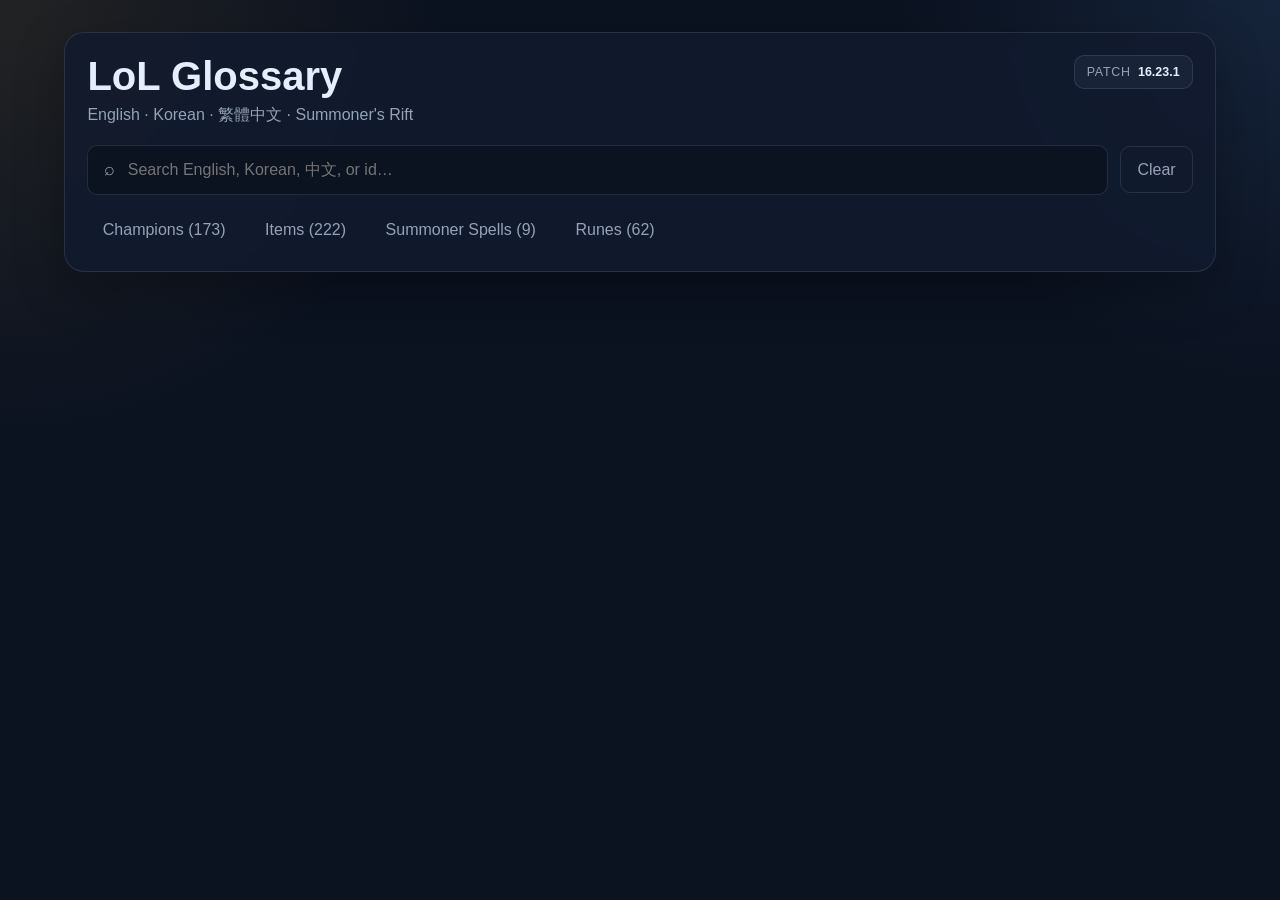
<file: docs/index.html>
<!DOCTYPE html>
<html lang="zh-Hant">
  <head>
    <meta charset="UTF-8" />
    <meta name="viewport" content="width=device-width, initial-scale=1.0" />
    <title>LoL Glossary · EN / KO / 台灣中文</title>
    <link rel="stylesheet" href="styles.css?v=20260829i" />
  </head>
  <body class="landing">
    <div class="page">
      <header class="header">
        <div class="header-top">
          <div>
            <h1>LoL Glossary</h1>
            <p class="subtitle">English · Korean · 繁體中文 · Summoner's Rift</p>
          </div>
          <div class="meta-card">
            <span class="meta-label">Patch</span>
            <span id="patch-version" class="meta-value">—</span>
          </div>
        </div>

        <div class="search-row">
          <label class="search-field" for="search-input">
            <span class="search-icon" aria-hidden="true">⌕</span>
            <input
              id="search-input"
              type="search"
              placeholder="Search English, Korean, 中文, or id…"
              autocomplete="off"
              spellcheck="false"
            />
          </label>
          <button id="clear-search" type="button" class="ghost-button">Clear</button>
        </div>

        <nav id="category-tabs" class="tabs" aria-label="Categories"></nav>
      </header>

      <main class="main">
        <div id="results-bar" class="results-bar hidden">
          <p id="results-summary">Loading glossary…</p>
        </div>

        <section id="champion-view" class="champion-view hidden" aria-label="Champions">
          <div id="champion-grid" class="champion-grid"></div>
          <div id="champion-detail" class="champion-detail hidden"></div>
        </section>

        <section id="item-view" class="item-view hidden" aria-label="Items">
          <nav id="item-tier-tabs" class="item-tier-tabs" aria-label="Item tiers"></nav>
          <div id="item-grid" class="item-grid"></div>
          <div id="item-detail" class="item-detail hidden"></div>
        </section>

        <section id="summoner-view" class="summoner-view hidden" aria-label="Summoner Spells">
          <div id="summoner-grid" class="summoner-grid"></div>
          <div id="summoner-detail" class="summoner-detail hidden"></div>
        </section>

        <section id="rune-view" class="rune-view hidden" aria-label="Runes">
          <div id="rune-groups" class="rune-groups"></div>
          <div id="rune-detail" class="rune-detail hidden"></div>
        </section>

        <section id="search-view" class="search-view hidden" aria-label="Search results">
          <p id="search-summary" class="search-summary"></p>
          <div id="search-hits" class="search-hits"></div>
          <div id="search-detail" class="search-detail hidden"></div>
        </section>

        <p id="empty-state" class="empty-state hidden">No matches found.</p>
      </main>

      <footer class="footer">
        <p>
          Data from
          <a href="https://developer.riotgames.com/docs/lol" target="_blank" rel="noreferrer">Riot Data Dragon</a>.
        </p>
      </footer>
    </div>

    <template id="search-hit-template">
      <article class="search-hit">
        <button type="button" class="search-hit-main">
          <span class="chip"></span>
          <img class="search-hit-icon" alt="" loading="lazy" width="48" height="48" />
          <span class="search-hit-names">
            <span class="en"></span>
            <span class="sep">·</span>
            <span class="ko"></span>
            <span class="sep">·</span>
            <span class="zh"></span>
          </span>
        </button>
      </article>
    </template>

    <template id="champion-tile-template">
      <button type="button" class="champion-tile">
        <img class="champion-tile-icon" alt="" loading="lazy" width="60" height="60" />
      </button>
    </template>

    <template id="champion-detail-template">
      <article class="champion-detail-card">
        <button type="button" class="champion-detail-close" aria-label="Close">×</button>
        <div class="champion-detail-header">
          <img class="champion-detail-icon" alt="" width="48" height="48" />
          <div class="champion-detail-heading">
            <h2 class="champion-detail-title en"></h2>
            <p class="champion-detail-subtitle">
              <span class="ko"></span>
              <span class="sep">·</span>
              <span class="zh"></span>
            </p>
          </div>
        </div>
        <section class="champion-spells">
          <h3 class="champion-spells-title">Abilities</h3>
          <div class="champion-spells-list"></div>
        </section>
      </article>
    </template>

    <template id="item-tile-template">
      <button type="button" class="item-tile">
        <img class="item-tile-icon" alt="" loading="lazy" width="48" height="48" />
      </button>
    </template>

    <template id="item-detail-template">
      <article class="item-detail-card">
        <button type="button" class="item-detail-close" aria-label="Close">×</button>
        <div class="item-detail-header">
          <img class="item-detail-icon" alt="" width="48" height="48" />
          <div class="item-detail-heading">
            <h2 class="item-detail-title en"></h2>
            <p class="item-detail-subtitle">
              <span class="ko"></span>
              <span class="sep">·</span>
              <span class="zh"></span>
            </p>
            <p class="item-gold" hidden></p>
          </div>
        </div>
        <div class="detail-lang-tabs" role="tablist" aria-label="Description language">
          <button type="button" data-lang="en">EN</button>
          <button type="button" data-lang="ko">한국어</button>
          <button type="button" data-lang="zh_TW">繁體中文</button>
        </div>
        <div class="entry-tooltip"></div>
      </article>
    </template>

    <template id="summoner-tile-template">
      <button type="button" class="summoner-tile">
        <img class="summoner-tile-icon" alt="" loading="lazy" width="48" height="48" />
      </button>
    </template>

    <template id="summoner-detail-template">
      <article class="summoner-detail-card">
        <button type="button" class="summoner-detail-close" aria-label="Close">×</button>
        <div class="summoner-detail-header">
          <img class="summoner-detail-icon" alt="" width="48" height="48" />
          <div class="summoner-detail-heading">
            <h2 class="summoner-detail-title en"></h2>
            <p class="summoner-detail-subtitle">
              <span class="ko"></span>
              <span class="sep">·</span>
              <span class="zh"></span>
            </p>
          </div>
        </div>
      </article>
    </template>

    <template id="rune-tile-template">
      <button type="button" class="rune-tile">
        <img class="rune-tile-icon" alt="" loading="lazy" width="40" height="40" />
      </button>
    </template>

    <template id="rune-detail-template">
      <article class="rune-detail-card">
        <button type="button" class="rune-detail-close" aria-label="Close">×</button>
        <div class="rune-detail-header">
          <img class="rune-detail-icon" alt="" width="48" height="48" />
          <div class="rune-detail-heading">
            <h2 class="rune-detail-title en"></h2>
            <p class="rune-detail-subtitle">
              <span class="ko"></span>
              <span class="sep">·</span>
              <span class="zh"></span>
            </p>
          </div>
        </div>
        <div class="detail-lang-tabs" role="tablist" aria-label="Description language">
          <button type="button" data-lang="en">EN</button>
          <button type="button" data-lang="ko">한국어</button>
          <button type="button" data-lang="zh_TW">繁體中文</button>
        </div>
        <div class="entry-tooltip"></div>
      </article>
    </template>

    <script src="data/glossary.js?v=16.23.1"></script>
    <script src="app.js?v=20260829i"></script>
  </body>
</html>
</file>
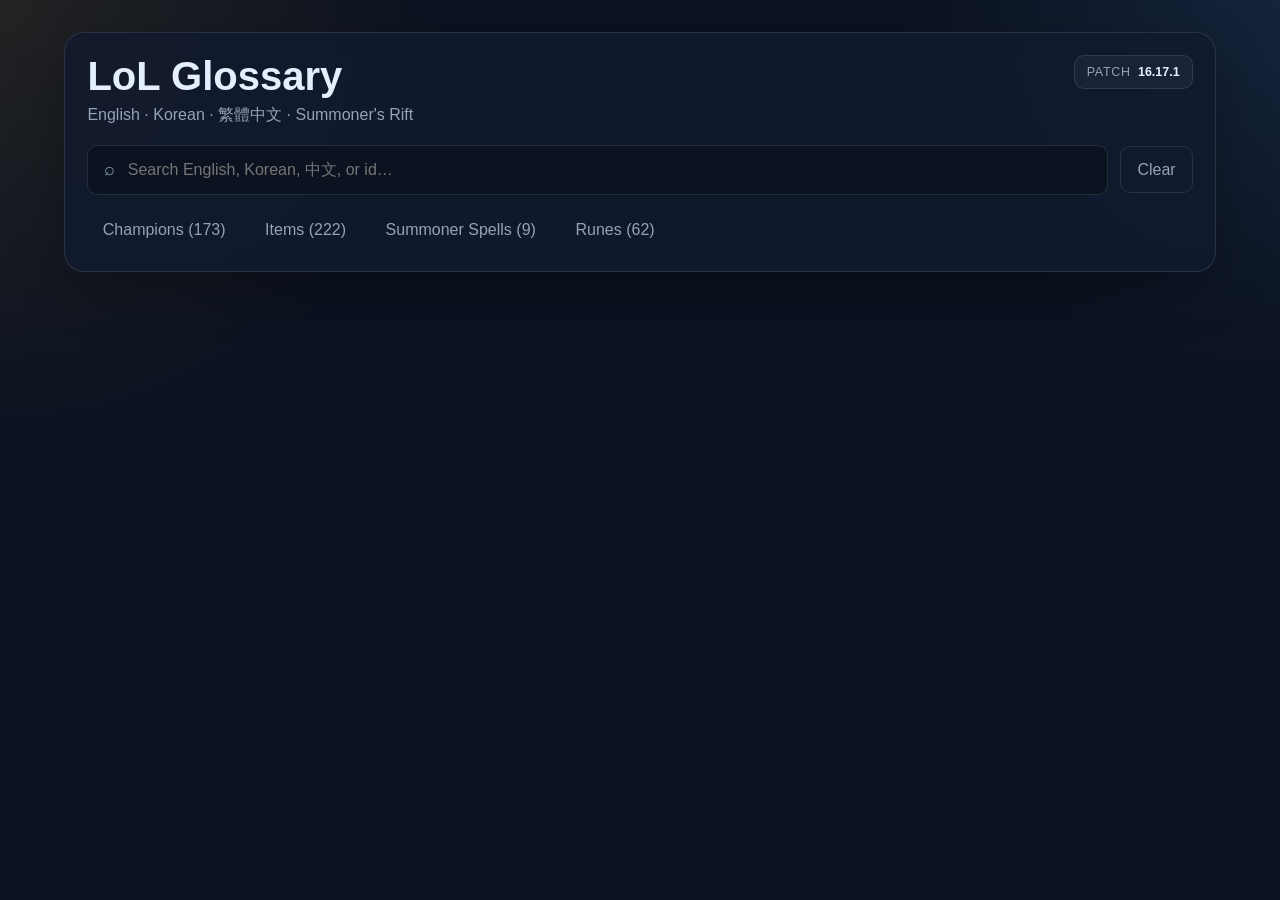
<file: web/index.html>
<!DOCTYPE html>
<html lang="zh-Hant">
  <head>
    <meta charset="UTF-8" />
    <meta name="viewport" content="width=device-width, initial-scale=1.0" />
    <title>LoL Glossary · EN / KO / 台灣中文</title>
    <link rel="stylesheet" href="styles.css?v=20260829e" />
  </head>
  <body class="landing">
    <div class="page">
      <header class="header">
        <div class="header-top">
          <div>
            <h1>LoL Glossary</h1>
            <p class="subtitle">English · Korean · 繁體中文 · Summoner's Rift</p>
          </div>
          <div class="meta-card">
            <span class="meta-label">Patch</span>
            <span id="patch-version" class="meta-value">—</span>
          </div>
        </div>

        <div class="search-row">
          <label class="search-field" for="search-input">
            <span class="search-icon" aria-hidden="true">⌕</span>
            <input
              id="search-input"
              type="search"
              placeholder="Search English, Korean, 中文, or id…"
              autocomplete="off"
              spellcheck="false"
            />
          </label>
          <button id="clear-search" type="button" class="ghost-button">Clear</button>
        </div>

        <nav id="category-tabs" class="tabs" aria-label="Categories"></nav>
      </header>

      <main class="main">
        <div id="results-bar" class="results-bar">
          <p id="results-summary">Loading glossary…</p>
        </div>

        <section id="champion-view" class="champion-view hidden" aria-label="Champions">
          <div id="champion-grid" class="champion-grid"></div>
          <div id="champion-detail" class="champion-detail hidden"></div>
        </section>

        <section id="item-view" class="item-view hidden" aria-label="Items">
          <nav id="item-tier-tabs" class="item-tier-tabs" aria-label="Item tiers"></nav>
          <div id="item-grid" class="item-grid"></div>
          <div id="item-detail" class="item-detail hidden"></div>
        </section>

        <section id="summoner-view" class="summoner-view hidden" aria-label="Summoner Spells">
          <div id="summoner-grid" class="summoner-grid"></div>
          <div id="summoner-detail" class="summoner-detail hidden"></div>
        </section>

        <section id="rune-view" class="rune-view hidden" aria-label="Runes">
          <div id="rune-groups" class="rune-groups"></div>
          <div id="rune-detail" class="rune-detail hidden"></div>
        </section>

        <div id="table-wrap" class="table-wrap">
          <table class="results-table">
            <thead>
              <tr>
                <th scope="col">Category</th>
                <th scope="col"><span class="sr-only">Icon</span></th>
                <th scope="col">English</th>
                <th scope="col">Korean</th>
                <th scope="col">台灣中文</th>
                <th scope="col"><span class="sr-only">Copy</span></th>
              </tr>
            </thead>
            <tbody id="results-body"></tbody>
          </table>
        </div>

        <div id="results-cards" class="results-cards" aria-live="polite"></div>

        <p id="empty-state" class="empty-state hidden">No matches found.</p>
      </main>

      <footer class="footer">
        <p>
          Data from
          <a href="https://developer.riotgames.com/docs/lol" target="_blank" rel="noreferrer">Riot Data Dragon</a>.
        </p>
      </footer>
    </div>

    <template id="row-template">
      <tr>
        <td><span class="chip"></span></td>
        <td>
          <img class="entry-icon" alt="" loading="lazy" width="48" height="48" />
        </td>
        <td><span class="primary-text en"></span></td>
        <td><span class="primary-text ko"></span></td>
        <td><span class="primary-text zh"></span></td>
        <td>
          <button type="button" class="copy-button">Copy</button>
        </td>
      </tr>
    </template>

    <template id="champion-tile-template">
      <button type="button" class="champion-tile">
        <img class="champion-tile-icon" alt="" loading="lazy" width="60" height="60" />
      </button>
    </template>

    <template id="champion-detail-template">
      <article class="champion-detail-card">
        <button type="button" class="champion-detail-close" aria-label="Close">×</button>
        <div class="champion-detail-header">
          <img class="champion-detail-icon" alt="" width="48" height="48" />
          <div class="champion-detail-heading">
            <h2 class="champion-detail-title en"></h2>
            <p class="champion-detail-subtitle">
              <span class="ko"></span>
              <span class="sep">·</span>
              <span class="zh"></span>
            </p>
          </div>
        </div>
        <section class="champion-spells">
          <h3 class="champion-spells-title">Abilities</h3>
          <div class="champion-spells-list"></div>
        </section>
        <button type="button" class="copy-button">Copy</button>
      </article>
    </template>

    <template id="item-tile-template">
      <button type="button" class="item-tile">
        <img class="item-tile-icon" alt="" loading="lazy" width="48" height="48" />
      </button>
    </template>

    <template id="item-detail-template">
      <article class="item-detail-card">
        <button type="button" class="item-detail-close" aria-label="Close">×</button>
        <div class="item-detail-header">
          <img class="item-detail-icon" alt="" width="48" height="48" />
          <div class="item-detail-heading">
            <h2 class="item-detail-title en"></h2>
            <p class="item-detail-subtitle">
              <span class="ko"></span>
              <span class="sep">·</span>
              <span class="zh"></span>
            </p>
          </div>
        </div>
        <button type="button" class="copy-button">Copy</button>
      </article>
    </template>

    <template id="summoner-tile-template">
      <button type="button" class="summoner-tile">
        <img class="summoner-tile-icon" alt="" loading="lazy" width="48" height="48" />
      </button>
    </template>

    <template id="summoner-detail-template">
      <article class="summoner-detail-card">
        <button type="button" class="summoner-detail-close" aria-label="Close">×</button>
        <div class="summoner-detail-header">
          <img class="summoner-detail-icon" alt="" width="48" height="48" />
          <div class="summoner-detail-heading">
            <h2 class="summoner-detail-title en"></h2>
            <p class="summoner-detail-subtitle">
              <span class="ko"></span>
              <span class="sep">·</span>
              <span class="zh"></span>
            </p>
          </div>
        </div>
        <button type="button" class="copy-button">Copy</button>
      </article>
    </template>

    <template id="rune-tile-template">
      <button type="button" class="rune-tile">
        <img class="rune-tile-icon" alt="" loading="lazy" width="40" height="40" />
      </button>
    </template>

    <template id="rune-detail-template">
      <article class="rune-detail-card">
        <button type="button" class="rune-detail-close" aria-label="Close">×</button>
        <div class="rune-detail-header">
          <img class="rune-detail-icon" alt="" width="48" height="48" />
          <div class="rune-detail-heading">
            <h2 class="rune-detail-title en"></h2>
            <p class="rune-detail-subtitle">
              <span class="ko"></span>
              <span class="sep">·</span>
              <span class="zh"></span>
            </p>
          </div>
        </div>
        <button type="button" class="copy-button">Copy</button>
      </article>
    </template>

    <template id="card-template">
      <article class="result-card">
        <div class="card-line">
          <span class="chip"></span>
          <img class="entry-icon" alt="" loading="lazy" width="48" height="48" />
          <p class="card-names">
            <span class="en"></span>
            <span class="sep">·</span>
            <span class="ko"></span>
            <span class="sep">·</span>
            <span class="zh"></span>
          </p>
          <button type="button" class="copy-button">Copy</button>
        </div>
      </article>
    </template>

    <script src="data/glossary.js?v=20260829d"></script>
    <script src="app.js?v=20260829e"></script>
  </body>
</html>
</file>
<file: docs/styles.css>
:root {
  color-scheme: dark;
  --bg: #0b1220;
  --bg-soft: #182338;
  --line: rgba(148, 163, 184, 0.18);
  --text: #e5eefc;
  --muted: #94a3b8;
  --accent: #c89b3c;
  --accent-soft: rgba(200, 155, 60, 0.14);
  --success: #34d399;
  --shadow: 0 18px 50px rgba(0, 0, 0, 0.28);
  --radius: 16px;
  --radius-sm: 10px;
  font-family: "Segoe UI", "Noto Sans TC", "PingFang TC", sans-serif;
}

* {
  box-sizing: border-box;
}

body {
  margin: 0;
  min-height: 100vh;
  background:
    radial-gradient(circle at top left, rgba(200, 155, 60, 0.12), transparent 28rem),
    radial-gradient(circle at top right, rgba(96, 165, 250, 0.12), transparent 24rem),
    var(--bg);
  color: var(--text);
}

a {
  color: #93c5fd;
}

code {
  font-family: Consolas, "Courier New", monospace;
  font-size: 0.92em;
}

.page {
  width: min(1200px, calc(100% - 4rem));
  margin: 0 auto;
  padding: 2rem 1.5rem 3rem;
}

body.landing .main,
body.landing .footer {
  display: none;
}

.header,
.main,
.footer {
  margin-bottom: 1.25rem;
}

.header {
  background: rgba(18, 27, 46, 0.88);
  border: 1px solid var(--line);
  border-radius: calc(var(--radius) + 4px);
  padding: 1.4rem;
  box-shadow: var(--shadow);
  backdrop-filter: blur(10px);
}

.header-top {
  display: flex;
  justify-content: space-between;
  gap: 1rem;
  align-items: start;
  margin-bottom: 1.2rem;
}

h1 {
  margin: 0;
  font-size: clamp(1.8rem, 4vw, 2.5rem);
  line-height: 1.05;
}

.subtitle {
  margin: 0.45rem 0 0;
  color: var(--muted);
}

.meta-card {
  display: flex;
  align-items: baseline;
  gap: 0.45rem;
  padding: 0.55rem 0.75rem;
  border-radius: var(--radius-sm);
  background: var(--bg-soft);
  border: 1px solid var(--line);
  white-space: nowrap;
}

.meta-label,
.meta-value {
  color: var(--muted);
  font-size: 0.78rem;
  text-transform: uppercase;
  letter-spacing: 0.06em;
}

.meta-value {
  color: var(--text);
  text-transform: none;
  letter-spacing: 0;
  font-weight: 600;
}

.search-row {
  display: flex;
  gap: 0.75rem;
  align-items: center;
}

.search-field {
  flex: 1;
  display: flex;
  align-items: center;
  gap: 0.65rem;
  padding: 0.85rem 1rem;
  border-radius: var(--radius-sm);
  background: var(--bg);
  border: 1px solid var(--line);
}

.search-field:focus-within {
  border-color: rgba(96, 165, 250, 0.65);
  box-shadow: 0 0 0 3px rgba(96, 165, 250, 0.18);
}

.search-icon {
  color: var(--muted);
  font-size: 1.1rem;
}

#search-input {
  width: 100%;
  border: 0;
  outline: none;
  background: transparent;
  color: var(--text);
  font: inherit;
  font-size: 1rem;
}

.ghost-button,
.tab-button {
  border: 0;
  cursor: pointer;
  font: inherit;
}

.ghost-button {
  padding: 0.85rem 1rem;
  border-radius: var(--radius-sm);
  background: transparent;
  color: var(--muted);
  border: 1px solid var(--line);
}

.ghost-button:hover,
.tab-button:hover {
  filter: brightness(1.08);
}

.tabs {
  display: flex;
  flex-wrap: wrap;
  gap: 0.55rem;
  margin-top: 1rem;
}

.tab-button {
  padding: 0.55rem 0.9rem;
  border-radius: 999px;
  background: transparent;
  color: var(--muted);
  border: 1px solid transparent;
}

.tab-button.active {
  color: var(--text);
  background: var(--accent-soft);
  border-color: rgba(200, 155, 60, 0.35);
}

.main {
  background: rgba(18, 27, 46, 0.72);
  border: 1px solid var(--line);
  border-radius: calc(var(--radius) + 4px);
  overflow: hidden;
}

.main:has(.champion-view:not(.hidden)),
.main:has(.item-view:not(.hidden)),
.main:has(.summoner-view:not(.hidden)),
.main:has(.rune-view:not(.hidden)),
.main:has(.search-view:not(.hidden)) {
  overflow: visible;
}

.results-bar {
  padding: 0.95rem 1.35rem;
  border-bottom: 1px solid var(--line);
  color: var(--muted);
}

.search-view {
  padding-bottom: 1.25rem;
  display: flex;
  flex-direction: column;
  gap: 0.85rem;
}

.search-view.hidden {
  display: none;
}

.search-summary {
  margin: 0;
  padding: 0.95rem 1.35rem 0;
  color: var(--muted);
}

.search-hits {
  display: flex;
  flex-direction: column;
  gap: 1.1rem;
  padding: 0 1.25rem;
}

.search-group-title {
  margin: 0 0 0.45rem;
  font-size: 0.78rem;
  color: var(--muted);
  text-transform: uppercase;
  letter-spacing: 0.05em;
}

.search-group-list {
  display: flex;
  flex-direction: column;
  gap: 0.4rem;
}

.search-hit {
  display: block;
  padding: 0.2rem 0.35rem 0.2rem 0.2rem;
  border: 1px solid var(--line);
  border-radius: 10px;
  background: var(--bg);
}

.search-hit.selected {
  border-color: rgba(200, 155, 60, 0.55);
  background: var(--accent-soft);
}

.search-hit-main {
  display: grid;
  grid-template-columns: auto 48px minmax(0, 1fr);
  gap: 0.55rem;
  align-items: center;
  width: 100%;
  min-width: 0;
  padding: 0.15rem;
  border: 0;
  background: transparent;
  color: inherit;
  font: inherit;
  text-align: left;
  cursor: pointer;
}

.search-hit-icon {
  width: 48px;
  height: 48px;
  border-radius: 10px;
  display: block;
  object-fit: cover;
  background: var(--bg-soft);
}

.search-hit-names {
  min-width: 0;
  font-size: 0.9rem;
  line-height: 1.35;
  word-break: break-word;
}

.search-hit-names .en,
.search-hit-names .ko,
.search-hit-names .zh {
  font-weight: 600;
}

.search-hit-names .sep {
  margin: 0 0.15rem;
  color: var(--muted);
  font-weight: 400;
}

.search-detail {
  padding: 0 1.25rem;
}

.search-detail.hidden {
  display: none;
}

.search-detail .champion-detail-card,
.search-detail .item-detail-card,
.search-detail .summoner-detail-card,
.search-detail .rune-detail-card {
  margin: 0 auto;
  max-width: 38rem;
}

.table-wrap {
  overflow: auto;
  padding: 0 1.25rem;
}

.results-table {
  width: 100%;
  border-collapse: collapse;
}

.results-table th:first-child,
.results-table td:first-child {
  padding-left: 0.25rem;
}

.results-table th:last-child,
.results-table td:last-child {
  padding-right: 0.25rem;
}

.results-table th,
.results-table td {
  padding: 0.75rem 0.85rem;
  border-bottom: 1px solid var(--line);
  text-align: left;
  vertical-align: middle;
}

.entry-icon {
  width: 48px;
  height: 48px;
  border-radius: 10px;
  display: block;
  object-fit: cover;
  background: var(--bg-soft);
}

.results-table th {
  position: sticky;
  top: 0;
  background: #10182a;
  color: var(--muted);
  font-size: 0.82rem;
  text-transform: uppercase;
  letter-spacing: 0.05em;
}

.results-table tbody tr:hover {
  background: rgba(255, 255, 255, 0.025);
}

.primary-text {
  font-weight: 600;
}

.chip {
  display: inline-flex;
  align-items: center;
  padding: 0.22rem 0.55rem;
  border-radius: 999px;
  background: rgba(96, 165, 250, 0.12);
  color: #bfdbfe;
  font-size: 0.78rem;
  white-space: nowrap;
}

.chip.champion {
  background: rgba(200, 155, 60, 0.16);
  color: #f3d19b;
}

.chip.item {
  background: rgba(52, 211, 153, 0.14);
  color: #a7f3d0;
}

.chip.summoner_spell {
  background: rgba(244, 114, 182, 0.14);
  color: #fbcfe8;
}

.chip.rune {
  background: rgba(167, 139, 250, 0.14);
  color: #ddd6fe;
}

.champion-view {
  padding: 1rem 1.25rem 1.25rem;
  display: grid;
  grid-template-columns: minmax(0, 1fr);
  gap: 1rem;
  align-items: start;
}

.champion-view.has-selection {
  grid-template-columns: minmax(0, 1fr) minmax(15rem, 18rem);
}

.champion-view.hidden {
  display: none;
}

.champion-grid {
  display: grid;
  grid-template-columns: repeat(auto-fill, minmax(60px, 1fr));
  gap: 0.4rem;
  min-width: 0;
}

.champion-tile {
  display: block;
  padding: 0;
  border: 1px solid var(--line);
  border-radius: 0;
  background: var(--bg);
  color: var(--text);
  cursor: pointer;
  transition: border-color 0.15s ease, background 0.15s ease;
}

.champion-tile:hover {
  border-color: rgba(200, 155, 60, 0.45);
  background: rgba(255, 255, 255, 0.03);
}

.champion-tile.selected {
  border-color: rgba(200, 155, 60, 0.75);
  background: var(--accent-soft);
  box-shadow: 0 0 0 2px rgba(200, 155, 60, 0.18);
}

.champion-tile-icon {
  width: 60px;
  height: 60px;
  border-radius: 0;
  display: block;
  object-fit: cover;
  background: var(--bg-soft);
}

.champion-detail {
  position: sticky;
  top: 1rem;
  min-width: 0;
  max-height: calc(100vh - 10rem);
  overflow-y: auto;
}

.champion-detail.hidden {
  display: none;
}

.champion-detail-card {
  position: relative;
  display: flex;
  flex-direction: column;
  gap: 0.55rem;
  padding: 0.65rem 0.7rem 0.7rem;
  border: 1px solid rgba(200, 155, 60, 0.35);
  border-radius: 12px;
  background: linear-gradient(180deg, rgba(200, 155, 60, 0.08), rgba(18, 27, 46, 0.95));
}

.champion-detail-close {
  position: absolute;
  top: 0.35rem;
  right: 0.4rem;
  width: 1.6rem;
  height: 1.6rem;
  border: 0;
  border-radius: 999px;
  background: rgba(255, 255, 255, 0.06);
  color: var(--muted);
  font-size: 1.1rem;
  line-height: 1;
  cursor: pointer;
}

.champion-detail-close:hover {
  color: var(--text);
  background: rgba(255, 255, 255, 0.1);
}

.champion-detail-header {
  display: flex;
  align-items: center;
  gap: 0.55rem;
  padding-right: 1.4rem;
}

.champion-detail-icon {
  width: 48px;
  height: 48px;
  flex-shrink: 0;
  border-radius: 0;
  object-fit: cover;
  background: var(--bg-soft);
}

.champion-detail-heading {
  min-width: 0;
}

.champion-detail-title {
  margin: 0;
  font-size: 1.05rem;
  line-height: 1.15;
}

.champion-detail-subtitle {
  margin: 0.2rem 0 0;
  color: var(--muted);
  font-size: 0.78rem;
  line-height: 1.25;
  word-break: break-word;
}

.champion-detail-subtitle .sep {
  margin: 0 0.2rem;
}

.champion-spells {
  width: 100%;
  padding-top: 0.45rem;
  border-top: 1px solid var(--line);
}

.champion-spells-title {
  margin: 0 0 0.35rem;
  font-size: 0.68rem;
  color: var(--muted);
  text-transform: uppercase;
  letter-spacing: 0.05em;
}

.champion-spells-list {
  display: flex;
  flex-direction: column;
  gap: 0.15rem;
}

.champion-spell-row {
  display: grid;
  grid-template-columns: 48px minmax(0, 1fr);
  gap: 0.5rem;
  align-items: start;
  padding: 0.35rem 0;
}

.champion-spell-icon-wrap {
  position: relative;
  width: 48px;
  height: 48px;
  flex-shrink: 0;
}

.champion-spell-key {
  position: absolute;
  right: -1px;
  bottom: -1px;
  display: inline-flex;
  align-items: center;
  justify-content: center;
  min-width: 1.05rem;
  height: 1.05rem;
  padding: 0 0.15rem;
  border: 1px solid rgba(11, 18, 32, 0.9);
  border-radius: 3px;
  background: rgba(200, 155, 60, 0.92);
  color: #1a1408;
  font-size: 0.62rem;
  font-weight: 800;
  line-height: 1;
}

.champion-spell-icon {
  width: 48px;
  height: 48px;
  border-radius: 0;
  object-fit: cover;
  background: var(--bg-soft);
}

.champion-spell-names {
  min-width: 0;
}

.champion-spell-names .spell-name-en {
  margin: 0;
  font-size: 0.9rem;
  font-weight: 600;
  line-height: 1.25;
  word-break: break-word;
}

.champion-spell-names .spell-name-local {
  margin: 0.14rem 0 0;
  color: var(--muted);
  font-size: 0.82rem;
  line-height: 1.3;
  word-break: break-word;
}

.item-view {
  padding: 1rem 1.25rem 1.25rem;
  display: flex;
  flex-direction: column;
  gap: 0.85rem;
}

.item-view.hidden {
  display: none;
}

.item-tier-tabs {
  display: flex;
  flex-wrap: wrap;
  gap: 0.35rem;
}

.item-tier-tab {
  border: 1px solid var(--line);
  border-radius: 999px;
  background: rgba(255, 255, 255, 0.02);
  color: var(--muted);
  padding: 0.38rem 0.72rem;
  font-size: 0.82rem;
  cursor: pointer;
  transition: border-color 0.15s ease, background 0.15s ease, color 0.15s ease;
}

.item-tier-tab:hover:not(:disabled) {
  border-color: rgba(52, 211, 153, 0.35);
  color: var(--text);
}

.item-tier-tab.active {
  color: #a7f3d0;
  background: rgba(52, 211, 153, 0.14);
  border-color: rgba(52, 211, 153, 0.35);
}

.item-tier-tab:disabled {
  opacity: 0.35;
  cursor: not-allowed;
}

.item-grid {
  display: grid;
  grid-template-columns: repeat(auto-fill, minmax(48px, 1fr));
  gap: 0.35rem;
  min-width: 0;
}

.item-tile {
  display: block;
  padding: 0;
  border: 1px solid var(--line);
  border-radius: 10px;
  background: var(--bg);
  cursor: pointer;
  transition: border-color 0.15s ease, background 0.15s ease;
}

.item-tile:hover {
  border-color: rgba(52, 211, 153, 0.45);
  background: rgba(255, 255, 255, 0.03);
}

.item-tile.selected {
  border-color: rgba(52, 211, 153, 0.75);
  background: rgba(52, 211, 153, 0.12);
  box-shadow: 0 0 0 2px rgba(52, 211, 153, 0.18);
}

.item-tile-icon {
  width: 48px;
  height: 48px;
  border-radius: 10px;
  display: block;
  object-fit: cover;
  background: var(--bg-soft);
}

.item-detail {
  width: 100%;
  min-width: 0;
}

.item-detail.hidden {
  display: none;
}

.item-detail-card {
  position: relative;
  display: flex;
  flex-direction: column;
  gap: 0.55rem;
  max-width: 38rem;
  margin: 0 auto;
  padding: 0.65rem 0.7rem 0.7rem;
  border: 1px solid rgba(52, 211, 153, 0.35);
  border-radius: 12px;
  background: linear-gradient(180deg, rgba(52, 211, 153, 0.08), rgba(18, 27, 46, 0.95));
}

.item-detail-close {
  position: absolute;
  top: 0.35rem;
  right: 0.4rem;
  width: 1.6rem;
  height: 1.6rem;
  border: 0;
  border-radius: 999px;
  background: rgba(255, 255, 255, 0.06);
  color: var(--muted);
  font-size: 1.1rem;
  line-height: 1;
  cursor: pointer;
}

.item-detail-close:hover {
  color: var(--text);
  background: rgba(255, 255, 255, 0.1);
}

.item-detail-header {
  display: flex;
  align-items: center;
  gap: 0.55rem;
  padding-right: 1.4rem;
}

.item-detail-icon {
  width: 48px;
  height: 48px;
  flex-shrink: 0;
  border-radius: 10px;
  object-fit: cover;
  background: var(--bg-soft);
}

.item-detail-heading {
  min-width: 0;
}

.item-detail-title {
  margin: 0;
  font-size: 1rem;
  line-height: 1.25;
}

.item-detail-subtitle {
  margin: 0.2rem 0 0;
  color: var(--muted);
  font-size: 0.84rem;
  line-height: 1.35;
  word-break: break-word;
}

.item-detail-subtitle .sep {
  margin: 0 0.2rem;
}

.item-gold {
  margin: 0.28rem 0 0;
  color: #f5d78e;
  font-size: 0.82rem;
  font-weight: 650;
}

.summoner-view {
  padding: 1rem 1.25rem 1.25rem;
  display: flex;
  flex-direction: column;
  gap: 0.85rem;
}

.summoner-view.hidden {
  display: none;
}

.summoner-grid {
  display: grid;
  grid-template-columns: repeat(auto-fill, minmax(48px, 1fr));
  gap: 0.35rem;
  min-width: 0;
}

.summoner-tile {
  display: block;
  padding: 0;
  border: 1px solid var(--line);
  border-radius: 10px;
  background: var(--bg);
  cursor: pointer;
  transition: border-color 0.15s ease, background 0.15s ease;
}

.summoner-tile:hover {
  border-color: rgba(244, 114, 182, 0.45);
  background: rgba(255, 255, 255, 0.03);
}

.summoner-tile.selected {
  border-color: rgba(244, 114, 182, 0.75);
  background: rgba(244, 114, 182, 0.12);
  box-shadow: 0 0 0 2px rgba(244, 114, 182, 0.18);
}

.summoner-tile-icon {
  width: 48px;
  height: 48px;
  border-radius: 10px;
  display: block;
  object-fit: cover;
  background: var(--bg-soft);
}

.summoner-detail {
  width: 100%;
  min-width: 0;
}

.summoner-detail.hidden {
  display: none;
}

.summoner-detail-card {
  position: relative;
  display: flex;
  flex-direction: column;
  gap: 0.55rem;
  max-width: 28rem;
  margin: 0 auto;
  padding: 0.65rem 0.7rem 0.7rem;
  border: 1px solid rgba(244, 114, 182, 0.35);
  border-radius: 12px;
  background: linear-gradient(180deg, rgba(244, 114, 182, 0.08), rgba(18, 27, 46, 0.95));
}

.summoner-detail-close {
  position: absolute;
  top: 0.35rem;
  right: 0.4rem;
  width: 1.6rem;
  height: 1.6rem;
  border: 0;
  border-radius: 999px;
  background: rgba(255, 255, 255, 0.06);
  color: var(--muted);
  font-size: 1.1rem;
  line-height: 1;
  cursor: pointer;
}

.summoner-detail-close:hover {
  color: var(--text);
  background: rgba(255, 255, 255, 0.1);
}

.summoner-detail-header {
  display: flex;
  align-items: center;
  gap: 0.55rem;
  padding-right: 1.4rem;
}

.summoner-detail-icon {
  width: 48px;
  height: 48px;
  flex-shrink: 0;
  border-radius: 10px;
  object-fit: cover;
  background: var(--bg-soft);
}

.summoner-detail-heading {
  min-width: 0;
}

.summoner-detail-title {
  margin: 0;
  font-size: 1rem;
  line-height: 1.25;
}

.summoner-detail-subtitle {
  margin: 0.2rem 0 0;
  color: var(--muted);
  font-size: 0.84rem;
  line-height: 1.35;
  word-break: break-word;
}

.summoner-detail-subtitle .sep {
  margin: 0 0.2rem;
}

.rune-view {
  padding: 1rem 1.25rem 1.25rem;
  display: flex;
  flex-direction: column;
  gap: 1rem;
}

.rune-view.hidden {
  display: none;
}

.rune-groups {
  display: flex;
  flex-direction: row;
  align-items: stretch;
  gap: 0.5rem;
  min-width: 0;
  overflow-x: auto;
  padding-bottom: 0.25rem;
}

.rune-tree-group {
  display: flex;
  flex: 1 1 0;
  flex-direction: column;
  gap: 0.5rem;
  min-width: 7.5rem;
}

.rune-tree-group:not(:last-child) {
  border-right: 1px solid var(--line);
  padding-right: 0.5rem;
}

.rune-slot-group {
  display: flex;
  flex-direction: column;
  align-items: center;
  min-height: 3.25rem;
}

.rune-slot-grid {
  display: flex;
  flex-wrap: nowrap;
  justify-content: center;
  gap: 0.3rem;
}

.rune-tile {
  display: block;
  padding: 0;
  border: 1px solid var(--line);
  border-radius: 999px;
  background: var(--bg);
  cursor: pointer;
  transition: border-color 0.15s ease, background 0.15s ease;
}

.rune-tile:hover {
  border-color: rgba(167, 139, 250, 0.45);
  background: rgba(255, 255, 255, 0.03);
}

.rune-tile.selected {
  border-color: rgba(167, 139, 250, 0.75);
  background: rgba(167, 139, 250, 0.12);
  box-shadow: 0 0 0 2px rgba(167, 139, 250, 0.18);
}

.rune-tile-icon {
  width: 40px;
  height: 40px;
  border-radius: 999px;
  display: block;
  object-fit: cover;
  background: var(--bg-soft);
}

.rune-detail {
  width: 100%;
  min-width: 0;
}

.rune-detail.hidden {
  display: none;
}

.rune-detail-card {
  position: relative;
  display: flex;
  flex-direction: column;
  gap: 0.55rem;
  max-width: 38rem;
  margin: 0 auto;
  padding: 0.65rem 0.7rem 0.7rem;
  border: 1px solid rgba(167, 139, 250, 0.35);
  border-radius: 12px;
  background: linear-gradient(180deg, rgba(167, 139, 250, 0.08), rgba(18, 27, 46, 0.95));
}

.rune-detail-close {
  position: absolute;
  top: 0.35rem;
  right: 0.4rem;
  width: 1.6rem;
  height: 1.6rem;
  border: 0;
  border-radius: 999px;
  background: rgba(255, 255, 255, 0.06);
  color: var(--muted);
  font-size: 1.1rem;
  line-height: 1;
  cursor: pointer;
}

.rune-detail-close:hover {
  color: var(--text);
  background: rgba(255, 255, 255, 0.1);
}

.rune-detail-header {
  display: flex;
  align-items: center;
  gap: 0.55rem;
  padding-right: 1.4rem;
}

.rune-detail-icon {
  width: 48px;
  height: 48px;
  flex-shrink: 0;
  border-radius: 999px;
  object-fit: cover;
  background: var(--bg-soft);
}

.rune-detail-heading {
  min-width: 0;
}

.rune-detail-title {
  margin: 0;
  font-size: 1.05rem;
  line-height: 1.15;
}

.rune-detail-subtitle {
  margin: 0.2rem 0 0;
  color: var(--muted);
  font-size: 0.78rem;
  line-height: 1.25;
  word-break: break-word;
}

.rune-detail-subtitle .sep {
  margin: 0 0.2rem;
}

.detail-lang-tabs {
  display: flex;
  flex-wrap: wrap;
  gap: 0.3rem;
}

.detail-lang-tabs[hidden] {
  display: none;
}

.detail-lang-tabs button {
  border: 1px solid var(--line);
  border-radius: 999px;
  background: rgba(255, 255, 255, 0.02);
  color: var(--muted);
  padding: 0.22rem 0.58rem;
  font-size: 0.75rem;
  cursor: pointer;
}

.detail-lang-tabs button:hover {
  color: var(--text);
  border-color: rgba(255, 255, 255, 0.22);
}

.detail-lang-tabs button.active {
  color: var(--text);
  background: var(--accent-soft);
  border-color: rgba(200, 155, 60, 0.35);
}

.entry-tooltip {
  font-size: 0.84rem;
  line-height: 1.5;
}

.entry-tooltip[hidden] {
  display: none;
}

.tt-stats {
  padding: 0.45rem 0.55rem;
  margin-bottom: 0.45rem;
  border: 1px solid var(--line);
  border-radius: 8px;
  background: rgba(255, 255, 255, 0.04);
  line-height: 1.6;
}

.tt-num {
  color: #f5d78e;
  font-weight: 700;
}

.tt-name {
  display: block;
  margin-top: 0.55rem;
  color: #f5d78e;
  font-size: 0.86rem;
}

.tt-stats + .tt-name {
  margin-top: 0.15rem;
}

.tt-phys {
  color: #f87171;
}

.tt-magic {
  color: #60a5fa;
}

.tt-true {
  color: #f8fafc;
}

.tt-heal,
.tt-health {
  color: #4ade80;
}

.tt-shield {
  color: #fbbf24;
}

.tt-status,
.tt-keyword {
  color: #c4b5fd;
}

.tt-mana,
.tt-ap {
  color: #7dd3fc;
}

.tt-ad {
  color: #fca5a5;
}

.tt-gold,
.tt-buff {
  color: #f5d78e;
}

.tt-stat {
  color: #e2e8f0;
}

.tt-rules {
  display: block;
  margin-top: 0.3rem;
  color: var(--muted);
  font-size: 0.78rem;
}

.tt-flavor {
  display: block;
  margin-top: 0.45rem;
  color: var(--muted);
}

.tt-danger {
  color: #f87171;
}

.tt-li {
  padding-left: 0.7rem;
}

.results-cards.champion-hidden {
  display: none !important;
}

.results-cards {
  display: none;
  padding: 0.55rem 1.25rem;
  gap: 0.45rem;
}

.result-card {
  padding: 0.55rem 0.65rem;
  border: 1px solid var(--line);
  border-radius: 10px;
  background: var(--bg);
}

.card-line {
  display: grid;
  grid-template-columns: auto 48px 1fr auto;
  gap: 0.5rem;
  align-items: center;
}

.card-names {
  margin: 0;
  font-size: 0.88rem;
  line-height: 1.35;
  word-break: break-word;
}

.card-names .en,
.card-names .ko,
.card-names .zh {
  font-weight: 600;
}

.card-names .sep {
  margin: 0 0.15rem;
  color: var(--muted);
  font-weight: 400;
}

.empty-state,
.hidden {
  display: none;
}

.empty-state.visible {
  display: block;
  padding: 2rem 1rem;
  text-align: center;
  color: var(--muted);
}

.footer {
  color: var(--muted);
  font-size: 0.92rem;
}

#hover-tip {
  position: fixed;
  z-index: 40;
  max-width: min(18rem, calc(100vw - 1.5rem));
  padding: 0.45rem 0.6rem;
  border: 1px solid var(--line);
  border-radius: 10px;
  background: rgba(18, 27, 46, 0.96);
  box-shadow: var(--shadow);
  pointer-events: none;
}

#hover-tip[hidden] {
  display: none;
}

#hover-tip strong {
  display: block;
  font-size: 0.9rem;
  line-height: 1.25;
}

#hover-tip span {
  display: block;
  margin-top: 0.18rem;
  color: var(--muted);
  font-size: 0.78rem;
  line-height: 1.3;
}

.sr-only {
  position: absolute;
  width: 1px;
  height: 1px;
  padding: 0;
  margin: -1px;
  overflow: hidden;
  clip: rect(0, 0, 0, 0);
  white-space: nowrap;
  border: 0;
}

@media (max-width: 820px) {
  .page {
    width: calc(100% - 2rem);
    padding: 0.75rem 1rem 1.25rem;
  }

  .header {
    padding: 0.85rem;
    margin-bottom: 0.75rem;
  }

  .header-top,
  .search-row {
    flex-direction: column;
  }

  .header-top {
    margin-bottom: 0.75rem;
  }

  h1 {
    font-size: 1.45rem;
  }

  .subtitle {
    font-size: 0.88rem;
  }

  .meta-card {
    width: fit-content;
  }

  .search-field {
    padding: 0.65rem 0.75rem;
  }

  .ghost-button {
    padding: 0.65rem 0.75rem;
  }

  .tabs {
    margin-top: 0.65rem;
    gap: 0.35rem;
  }

  .tab-button {
    padding: 0.42rem 0.65rem;
    font-size: 0.82rem;
  }

  .results-bar {
    padding: 0.55rem 0.75rem;
    font-size: 0.84rem;
  }

  .search-summary,
  .search-hits,
  .search-detail {
    padding-left: 0.75rem;
    padding-right: 0.75rem;
  }

  .search-hit-main {
    grid-template-columns: auto 40px minmax(0, 1fr);
  }

  .search-hit-icon {
    width: 40px;
    height: 40px;
  }

  .champion-view.has-selection {
    grid-template-columns: 1fr;
  }

  .champion-detail {
    position: static;
  }

  .champion-grid {
    grid-template-columns: repeat(auto-fill, minmax(60px, 1fr));
    gap: 0.35rem;
  }

  .champion-tile-icon {
    width: 60px;
    height: 60px;
  }
}
</file>
<file: web/styles.css>
:root {
  color-scheme: dark;
  --bg: #0b1220;
  --bg-soft: #182338;
  --line: rgba(148, 163, 184, 0.18);
  --text: #e5eefc;
  --muted: #94a3b8;
  --accent: #c89b3c;
  --accent-soft: rgba(200, 155, 60, 0.14);
  --success: #34d399;
  --shadow: 0 18px 50px rgba(0, 0, 0, 0.28);
  --radius: 16px;
  --radius-sm: 10px;
  font-family: "Segoe UI", "Noto Sans TC", "PingFang TC", sans-serif;
}

* {
  box-sizing: border-box;
}

body {
  margin: 0;
  min-height: 100vh;
  background:
    radial-gradient(circle at top left, rgba(200, 155, 60, 0.12), transparent 28rem),
    radial-gradient(circle at top right, rgba(96, 165, 250, 0.12), transparent 24rem),
    var(--bg);
  color: var(--text);
}

a {
  color: #93c5fd;
}

code {
  font-family: Consolas, "Courier New", monospace;
  font-size: 0.92em;
}

.page {
  width: min(1200px, calc(100% - 4rem));
  margin: 0 auto;
  padding: 2rem 1.5rem 3rem;
}

body.landing .main,
body.landing .footer {
  display: none;
}

.header,
.main,
.footer {
  margin-bottom: 1.25rem;
}

.header {
  background: rgba(18, 27, 46, 0.88);
  border: 1px solid var(--line);
  border-radius: calc(var(--radius) + 4px);
  padding: 1.4rem;
  box-shadow: var(--shadow);
  backdrop-filter: blur(10px);
}

.header-top {
  display: flex;
  justify-content: space-between;
  gap: 1rem;
  align-items: start;
  margin-bottom: 1.2rem;
}

h1 {
  margin: 0;
  font-size: clamp(1.8rem, 4vw, 2.5rem);
  line-height: 1.05;
}

.subtitle {
  margin: 0.45rem 0 0;
  color: var(--muted);
}

.meta-card {
  display: flex;
  align-items: baseline;
  gap: 0.45rem;
  padding: 0.55rem 0.75rem;
  border-radius: var(--radius-sm);
  background: var(--bg-soft);
  border: 1px solid var(--line);
  white-space: nowrap;
}

.meta-label,
.meta-value {
  color: var(--muted);
  font-size: 0.78rem;
  text-transform: uppercase;
  letter-spacing: 0.06em;
}

.meta-value {
  color: var(--text);
  text-transform: none;
  letter-spacing: 0;
  font-weight: 600;
}

.search-row {
  display: flex;
  gap: 0.75rem;
  align-items: center;
}

.search-field {
  flex: 1;
  display: flex;
  align-items: center;
  gap: 0.65rem;
  padding: 0.85rem 1rem;
  border-radius: var(--radius-sm);
  background: var(--bg);
  border: 1px solid var(--line);
}

.search-field:focus-within {
  border-color: rgba(96, 165, 250, 0.65);
  box-shadow: 0 0 0 3px rgba(96, 165, 250, 0.18);
}

.search-icon {
  color: var(--muted);
  font-size: 1.1rem;
}

#search-input {
  width: 100%;
  border: 0;
  outline: none;
  background: transparent;
  color: var(--text);
  font: inherit;
  font-size: 1rem;
}

.ghost-button,
.copy-button,
.tab-button {
  border: 0;
  cursor: pointer;
  font: inherit;
}

.ghost-button {
  padding: 0.85rem 1rem;
  border-radius: var(--radius-sm);
  background: transparent;
  color: var(--muted);
  border: 1px solid var(--line);
}

.ghost-button:hover,
.copy-button:hover,
.tab-button:hover {
  filter: brightness(1.08);
}

.tabs {
  display: flex;
  flex-wrap: wrap;
  gap: 0.55rem;
  margin-top: 1rem;
}

.tab-button {
  padding: 0.55rem 0.9rem;
  border-radius: 999px;
  background: transparent;
  color: var(--muted);
  border: 1px solid transparent;
}

.tab-button.active {
  color: var(--text);
  background: var(--accent-soft);
  border-color: rgba(200, 155, 60, 0.35);
}

.main {
  background: rgba(18, 27, 46, 0.72);
  border: 1px solid var(--line);
  border-radius: calc(var(--radius) + 4px);
  overflow: hidden;
}

.main:has(.champion-view:not(.hidden)),
.main:has(.item-view:not(.hidden)),
.main:has(.summoner-view:not(.hidden)),
.main:has(.rune-view:not(.hidden)) {
  overflow: visible;
}

.results-bar {
  padding: 0.95rem 1.35rem;
  border-bottom: 1px solid var(--line);
  color: var(--muted);
}

.table-wrap {
  overflow: auto;
  padding: 0 1.25rem;
}

.results-table {
  width: 100%;
  border-collapse: collapse;
}

.results-table th:first-child,
.results-table td:first-child {
  padding-left: 0.25rem;
}

.results-table th:last-child,
.results-table td:last-child {
  padding-right: 0.25rem;
}

.results-table th,
.results-table td {
  padding: 0.75rem 0.85rem;
  border-bottom: 1px solid var(--line);
  text-align: left;
  vertical-align: middle;
}

.entry-icon {
  width: 48px;
  height: 48px;
  border-radius: 10px;
  display: block;
  object-fit: cover;
  background: var(--bg-soft);
}

.results-table th {
  position: sticky;
  top: 0;
  background: #10182a;
  color: var(--muted);
  font-size: 0.82rem;
  text-transform: uppercase;
  letter-spacing: 0.05em;
}

.results-table tbody tr:hover {
  background: rgba(255, 255, 255, 0.025);
}

.primary-text {
  font-weight: 600;
}

.chip {
  display: inline-flex;
  align-items: center;
  padding: 0.22rem 0.55rem;
  border-radius: 999px;
  background: rgba(96, 165, 250, 0.12);
  color: #bfdbfe;
  font-size: 0.78rem;
  white-space: nowrap;
}

.chip.champion {
  background: rgba(200, 155, 60, 0.16);
  color: #f3d19b;
}

.chip.item {
  background: rgba(52, 211, 153, 0.14);
  color: #a7f3d0;
}

.chip.summoner_spell {
  background: rgba(244, 114, 182, 0.14);
  color: #fbcfe8;
}

.chip.rune {
  background: rgba(167, 139, 250, 0.14);
  color: #ddd6fe;
}

.copy-button {
  padding: 0.45rem 0.7rem;
  border-radius: 8px;
  background: var(--bg-soft);
  color: var(--text);
  border: 1px solid var(--line);
  white-space: nowrap;
}

.copy-button.copied {
  color: var(--success);
  border-color: rgba(52, 211, 153, 0.35);
}

.champion-view {
  padding: 1rem 1.25rem 1.25rem;
  display: grid;
  grid-template-columns: minmax(0, 1fr);
  gap: 1rem;
  align-items: start;
}

.champion-view.has-selection {
  grid-template-columns: minmax(0, 1fr) minmax(15rem, 18rem);
}

.champion-view.hidden {
  display: none;
}

.champion-grid {
  display: grid;
  grid-template-columns: repeat(auto-fill, minmax(60px, 1fr));
  gap: 0.4rem;
  min-width: 0;
}

.champion-tile {
  display: block;
  padding: 0;
  border: 1px solid var(--line);
  border-radius: 0;
  background: var(--bg);
  color: var(--text);
  cursor: pointer;
  transition: border-color 0.15s ease, background 0.15s ease;
}

.champion-tile:hover {
  border-color: rgba(200, 155, 60, 0.45);
  background: rgba(255, 255, 255, 0.03);
}

.champion-tile.selected {
  border-color: rgba(200, 155, 60, 0.75);
  background: var(--accent-soft);
  box-shadow: 0 0 0 2px rgba(200, 155, 60, 0.18);
}

.champion-tile-icon {
  width: 60px;
  height: 60px;
  border-radius: 0;
  display: block;
  object-fit: cover;
  background: var(--bg-soft);
}

.champion-detail {
  position: sticky;
  top: 1rem;
  min-width: 0;
  max-height: calc(100vh - 10rem);
  overflow-y: auto;
}

.champion-detail.hidden {
  display: none;
}

.champion-detail-card {
  position: relative;
  display: flex;
  flex-direction: column;
  gap: 0.55rem;
  padding: 0.65rem 0.7rem 0.7rem;
  border: 1px solid rgba(200, 155, 60, 0.35);
  border-radius: 12px;
  background: linear-gradient(180deg, rgba(200, 155, 60, 0.08), rgba(18, 27, 46, 0.95));
}

.champion-detail-close {
  position: absolute;
  top: 0.35rem;
  right: 0.4rem;
  width: 1.6rem;
  height: 1.6rem;
  border: 0;
  border-radius: 999px;
  background: rgba(255, 255, 255, 0.06);
  color: var(--muted);
  font-size: 1.1rem;
  line-height: 1;
  cursor: pointer;
}

.champion-detail-close:hover {
  color: var(--text);
  background: rgba(255, 255, 255, 0.1);
}

.champion-detail-header {
  display: flex;
  align-items: center;
  gap: 0.55rem;
  padding-right: 1.4rem;
}

.champion-detail-icon {
  width: 48px;
  height: 48px;
  flex-shrink: 0;
  border-radius: 0;
  object-fit: cover;
  background: var(--bg-soft);
}

.champion-detail-heading {
  min-width: 0;
}

.champion-detail-title {
  margin: 0;
  font-size: 1.05rem;
  line-height: 1.15;
}

.champion-detail-subtitle {
  margin: 0.2rem 0 0;
  color: var(--muted);
  font-size: 0.78rem;
  line-height: 1.25;
  word-break: break-word;
}

.champion-detail-subtitle .sep {
  margin: 0 0.2rem;
}

.champion-spells {
  width: 100%;
  padding-top: 0.45rem;
  border-top: 1px solid var(--line);
}

.champion-spells-title {
  margin: 0 0 0.35rem;
  font-size: 0.68rem;
  color: var(--muted);
  text-transform: uppercase;
  letter-spacing: 0.05em;
}

.champion-spells-list {
  display: flex;
  flex-direction: column;
  gap: 0.15rem;
}

.champion-spell-row {
  display: grid;
  grid-template-columns: 48px minmax(0, 1fr);
  gap: 0.5rem;
  align-items: start;
  padding: 0.35rem 0;
}

.champion-spell-icon-wrap {
  position: relative;
  width: 48px;
  height: 48px;
  flex-shrink: 0;
}

.champion-spell-key {
  position: absolute;
  right: -1px;
  bottom: -1px;
  display: inline-flex;
  align-items: center;
  justify-content: center;
  min-width: 1.05rem;
  height: 1.05rem;
  padding: 0 0.15rem;
  border: 1px solid rgba(11, 18, 32, 0.9);
  border-radius: 3px;
  background: rgba(200, 155, 60, 0.92);
  color: #1a1408;
  font-size: 0.62rem;
  font-weight: 800;
  line-height: 1;
}

.champion-spell-icon {
  width: 48px;
  height: 48px;
  border-radius: 0;
  object-fit: cover;
  background: var(--bg-soft);
}

.champion-spell-names {
  min-width: 0;
}

.champion-spell-names .spell-name-en {
  margin: 0;
  font-size: 0.9rem;
  font-weight: 600;
  line-height: 1.25;
  word-break: break-word;
}

.champion-spell-names .spell-name-local {
  margin: 0.14rem 0 0;
  color: var(--muted);
  font-size: 0.82rem;
  line-height: 1.3;
  word-break: break-word;
}

.champion-detail-card .copy-button {
  align-self: stretch;
  padding: 0.35rem 0.55rem;
  font-size: 0.78rem;
}

.item-view {
  padding: 1rem 1.25rem 1.25rem;
  display: flex;
  flex-direction: column;
  gap: 0.85rem;
}

.item-view.hidden {
  display: none;
}

.item-tier-tabs {
  display: flex;
  flex-wrap: wrap;
  gap: 0.35rem;
}

.item-tier-tab {
  border: 1px solid var(--line);
  border-radius: 999px;
  background: rgba(255, 255, 255, 0.02);
  color: var(--muted);
  padding: 0.38rem 0.72rem;
  font-size: 0.82rem;
  cursor: pointer;
  transition: border-color 0.15s ease, background 0.15s ease, color 0.15s ease;
}

.item-tier-tab:hover:not(:disabled) {
  border-color: rgba(52, 211, 153, 0.35);
  color: var(--text);
}

.item-tier-tab.active {
  color: #a7f3d0;
  background: rgba(52, 211, 153, 0.14);
  border-color: rgba(52, 211, 153, 0.35);
}

.item-tier-tab:disabled {
  opacity: 0.35;
  cursor: not-allowed;
}

.item-grid {
  display: grid;
  grid-template-columns: repeat(auto-fill, minmax(48px, 1fr));
  gap: 0.35rem;
  min-width: 0;
}

.item-tile {
  display: block;
  padding: 0;
  border: 1px solid var(--line);
  border-radius: 10px;
  background: var(--bg);
  cursor: pointer;
  transition: border-color 0.15s ease, background 0.15s ease;
}

.item-tile:hover {
  border-color: rgba(52, 211, 153, 0.45);
  background: rgba(255, 255, 255, 0.03);
}

.item-tile.selected {
  border-color: rgba(52, 211, 153, 0.75);
  background: rgba(52, 211, 153, 0.12);
  box-shadow: 0 0 0 2px rgba(52, 211, 153, 0.18);
}

.item-tile-icon {
  width: 48px;
  height: 48px;
  border-radius: 10px;
  display: block;
  object-fit: cover;
  background: var(--bg-soft);
}

.item-detail {
  width: 100%;
  min-width: 0;
}

.item-detail.hidden {
  display: none;
}

.item-detail-card {
  position: relative;
  display: flex;
  flex-direction: column;
  gap: 0.55rem;
  max-width: 28rem;
  margin: 0 auto;
  padding: 0.65rem 0.7rem 0.7rem;
  border: 1px solid rgba(52, 211, 153, 0.35);
  border-radius: 12px;
  background: linear-gradient(180deg, rgba(52, 211, 153, 0.08), rgba(18, 27, 46, 0.95));
}

.item-detail-close {
  position: absolute;
  top: 0.35rem;
  right: 0.4rem;
  width: 1.6rem;
  height: 1.6rem;
  border: 0;
  border-radius: 999px;
  background: rgba(255, 255, 255, 0.06);
  color: var(--muted);
  font-size: 1.1rem;
  line-height: 1;
  cursor: pointer;
}

.item-detail-close:hover {
  color: var(--text);
  background: rgba(255, 255, 255, 0.1);
}

.item-detail-header {
  display: flex;
  align-items: center;
  gap: 0.55rem;
  padding-right: 1.4rem;
}

.item-detail-icon {
  width: 48px;
  height: 48px;
  flex-shrink: 0;
  border-radius: 10px;
  object-fit: cover;
  background: var(--bg-soft);
}

.item-detail-heading {
  min-width: 0;
}

.item-detail-title {
  margin: 0;
  font-size: 1rem;
  line-height: 1.25;
}

.item-detail-subtitle {
  margin: 0.2rem 0 0;
  color: var(--muted);
  font-size: 0.84rem;
  line-height: 1.35;
  word-break: break-word;
}

.item-detail-subtitle .sep {
  margin: 0 0.2rem;
}

.item-detail-card .copy-button {
  align-self: stretch;
  padding: 0.35rem 0.55rem;
  font-size: 0.78rem;
}

.summoner-view {
  padding: 1rem 1.25rem 1.25rem;
  display: flex;
  flex-direction: column;
  gap: 0.85rem;
}

.summoner-view.hidden {
  display: none;
}

.summoner-grid {
  display: grid;
  grid-template-columns: repeat(auto-fill, minmax(48px, 1fr));
  gap: 0.35rem;
  min-width: 0;
}

.summoner-tile {
  display: block;
  padding: 0;
  border: 1px solid var(--line);
  border-radius: 10px;
  background: var(--bg);
  cursor: pointer;
  transition: border-color 0.15s ease, background 0.15s ease;
}

.summoner-tile:hover {
  border-color: rgba(244, 114, 182, 0.45);
  background: rgba(255, 255, 255, 0.03);
}

.summoner-tile.selected {
  border-color: rgba(244, 114, 182, 0.75);
  background: rgba(244, 114, 182, 0.12);
  box-shadow: 0 0 0 2px rgba(244, 114, 182, 0.18);
}

.summoner-tile-icon {
  width: 48px;
  height: 48px;
  border-radius: 10px;
  display: block;
  object-fit: cover;
  background: var(--bg-soft);
}

.summoner-detail {
  width: 100%;
  min-width: 0;
}

.summoner-detail.hidden {
  display: none;
}

.summoner-detail-card {
  position: relative;
  display: flex;
  flex-direction: column;
  gap: 0.55rem;
  max-width: 28rem;
  margin: 0 auto;
  padding: 0.65rem 0.7rem 0.7rem;
  border: 1px solid rgba(244, 114, 182, 0.35);
  border-radius: 12px;
  background: linear-gradient(180deg, rgba(244, 114, 182, 0.08), rgba(18, 27, 46, 0.95));
}

.summoner-detail-close {
  position: absolute;
  top: 0.35rem;
  right: 0.4rem;
  width: 1.6rem;
  height: 1.6rem;
  border: 0;
  border-radius: 999px;
  background: rgba(255, 255, 255, 0.06);
  color: var(--muted);
  font-size: 1.1rem;
  line-height: 1;
  cursor: pointer;
}

.summoner-detail-close:hover {
  color: var(--text);
  background: rgba(255, 255, 255, 0.1);
}

.summoner-detail-header {
  display: flex;
  align-items: center;
  gap: 0.55rem;
  padding-right: 1.4rem;
}

.summoner-detail-icon {
  width: 48px;
  height: 48px;
  flex-shrink: 0;
  border-radius: 10px;
  object-fit: cover;
  background: var(--bg-soft);
}

.summoner-detail-heading {
  min-width: 0;
}

.summoner-detail-title {
  margin: 0;
  font-size: 1rem;
  line-height: 1.25;
}

.summoner-detail-subtitle {
  margin: 0.2rem 0 0;
  color: var(--muted);
  font-size: 0.84rem;
  line-height: 1.35;
  word-break: break-word;
}

.summoner-detail-subtitle .sep {
  margin: 0 0.2rem;
}

.summoner-detail-card .copy-button {
  align-self: stretch;
  padding: 0.35rem 0.55rem;
  font-size: 0.78rem;
}

.rune-view {
  padding: 1rem 1.25rem 1.25rem;
  display: flex;
  flex-direction: column;
  gap: 1rem;
}

.rune-view.hidden {
  display: none;
}

.rune-groups {
  display: flex;
  flex-direction: row;
  align-items: stretch;
  gap: 0.5rem;
  min-width: 0;
  overflow-x: auto;
  padding-bottom: 0.25rem;
}

.rune-tree-group {
  display: flex;
  flex: 1 1 0;
  flex-direction: column;
  gap: 0.5rem;
  min-width: 7.5rem;
}

.rune-tree-group:not(:last-child) {
  border-right: 1px solid var(--line);
  padding-right: 0.5rem;
}

.rune-slot-group {
  display: flex;
  flex-direction: column;
  align-items: center;
  min-height: 3.25rem;
}

.rune-slot-grid {
  display: flex;
  flex-wrap: nowrap;
  justify-content: center;
  gap: 0.3rem;
}

.rune-tile {
  display: block;
  padding: 0;
  border: 1px solid var(--line);
  border-radius: 999px;
  background: var(--bg);
  cursor: pointer;
  transition: border-color 0.15s ease, background 0.15s ease;
}

.rune-tile:hover {
  border-color: rgba(167, 139, 250, 0.45);
  background: rgba(255, 255, 255, 0.03);
}

.rune-tile.selected {
  border-color: rgba(167, 139, 250, 0.75);
  background: rgba(167, 139, 250, 0.12);
  box-shadow: 0 0 0 2px rgba(167, 139, 250, 0.18);
}

.rune-tile-icon {
  width: 40px;
  height: 40px;
  border-radius: 999px;
  display: block;
  object-fit: cover;
  background: var(--bg-soft);
}

.rune-detail {
  width: 100%;
  min-width: 0;
}

.rune-detail.hidden {
  display: none;
}

.rune-detail-card {
  position: relative;
  display: flex;
  flex-direction: column;
  gap: 0.55rem;
  max-width: 28rem;
  margin: 0 auto;
  padding: 0.65rem 0.7rem 0.7rem;
  border: 1px solid rgba(167, 139, 250, 0.35);
  border-radius: 12px;
  background: linear-gradient(180deg, rgba(167, 139, 250, 0.08), rgba(18, 27, 46, 0.95));
}

.rune-detail-close {
  position: absolute;
  top: 0.35rem;
  right: 0.4rem;
  width: 1.6rem;
  height: 1.6rem;
  border: 0;
  border-radius: 999px;
  background: rgba(255, 255, 255, 0.06);
  color: var(--muted);
  font-size: 1.1rem;
  line-height: 1;
  cursor: pointer;
}

.rune-detail-close:hover {
  color: var(--text);
  background: rgba(255, 255, 255, 0.1);
}

.rune-detail-header {
  display: flex;
  align-items: center;
  gap: 0.55rem;
  padding-right: 1.4rem;
}

.rune-detail-icon {
  width: 48px;
  height: 48px;
  flex-shrink: 0;
  border-radius: 999px;
  object-fit: cover;
  background: var(--bg-soft);
}

.rune-detail-heading {
  min-width: 0;
}

.rune-detail-title {
  margin: 0;
  font-size: 1.05rem;
  line-height: 1.15;
}

.rune-detail-subtitle {
  margin: 0.2rem 0 0;
  color: var(--muted);
  font-size: 0.78rem;
  line-height: 1.25;
  word-break: break-word;
}

.rune-detail-subtitle .sep {
  margin: 0 0.2rem;
}

.rune-detail-card .copy-button {
  align-self: stretch;
  padding: 0.35rem 0.55rem;
  font-size: 0.78rem;
}

.results-cards.champion-hidden {
  display: none !important;
}

.results-cards {
  display: none;
  padding: 0.55rem 1.25rem;
  gap: 0.45rem;
}

.result-card {
  padding: 0.55rem 0.65rem;
  border: 1px solid var(--line);
  border-radius: 10px;
  background: var(--bg);
}

.card-line {
  display: grid;
  grid-template-columns: auto 48px 1fr auto;
  gap: 0.5rem;
  align-items: center;
}

.card-names {
  margin: 0;
  font-size: 0.88rem;
  line-height: 1.35;
  word-break: break-word;
}

.card-names .en,
.card-names .ko,
.card-names .zh {
  font-weight: 600;
}

.card-names .sep {
  margin: 0 0.15rem;
  color: var(--muted);
  font-weight: 400;
}

@media (max-width: 820px) {
  .copy-button {
    padding: 0.28rem 0.45rem;
    font-size: 0.76rem;
  }
}

.empty-state,
.hidden {
  display: none;
}

.empty-state.visible {
  display: block;
  padding: 2rem 1rem;
  text-align: center;
  color: var(--muted);
}

.footer {
  color: var(--muted);
  font-size: 0.92rem;
}

.sr-only {
  position: absolute;
  width: 1px;
  height: 1px;
  padding: 0;
  margin: -1px;
  overflow: hidden;
  clip: rect(0, 0, 0, 0);
  white-space: nowrap;
  border: 0;
}

@media (max-width: 820px) {
  .page {
    width: calc(100% - 2rem);
    padding: 0.75rem 1rem 1.25rem;
  }

  .header {
    padding: 0.85rem;
    margin-bottom: 0.75rem;
  }

  .header-top,
  .search-row {
    flex-direction: column;
  }

  .header-top {
    margin-bottom: 0.75rem;
  }

  h1 {
    font-size: 1.45rem;
  }

  .subtitle {
    font-size: 0.88rem;
  }

  .meta-card {
    width: fit-content;
  }

  .search-field {
    padding: 0.65rem 0.75rem;
  }

  .ghost-button {
    padding: 0.65rem 0.75rem;
  }

  .tabs {
    margin-top: 0.65rem;
    gap: 0.35rem;
  }

  .tab-button {
    padding: 0.42rem 0.65rem;
    font-size: 0.82rem;
  }

  .results-bar {
    padding: 0.55rem 0.75rem;
    font-size: 0.84rem;
  }

  .table-wrap {
    display: none;
  }

  .results-cards:not(.champion-hidden) {
    display: grid;
  }

  .champion-view.has-selection {
    grid-template-columns: 1fr;
  }

  .champion-detail {
    position: static;
  }

  .champion-grid {
    grid-template-columns: repeat(auto-fill, minmax(60px, 1fr));
    gap: 0.35rem;
  }

  .champion-tile-icon {
    width: 60px;
    height: 60px;
  }
}
</file>
